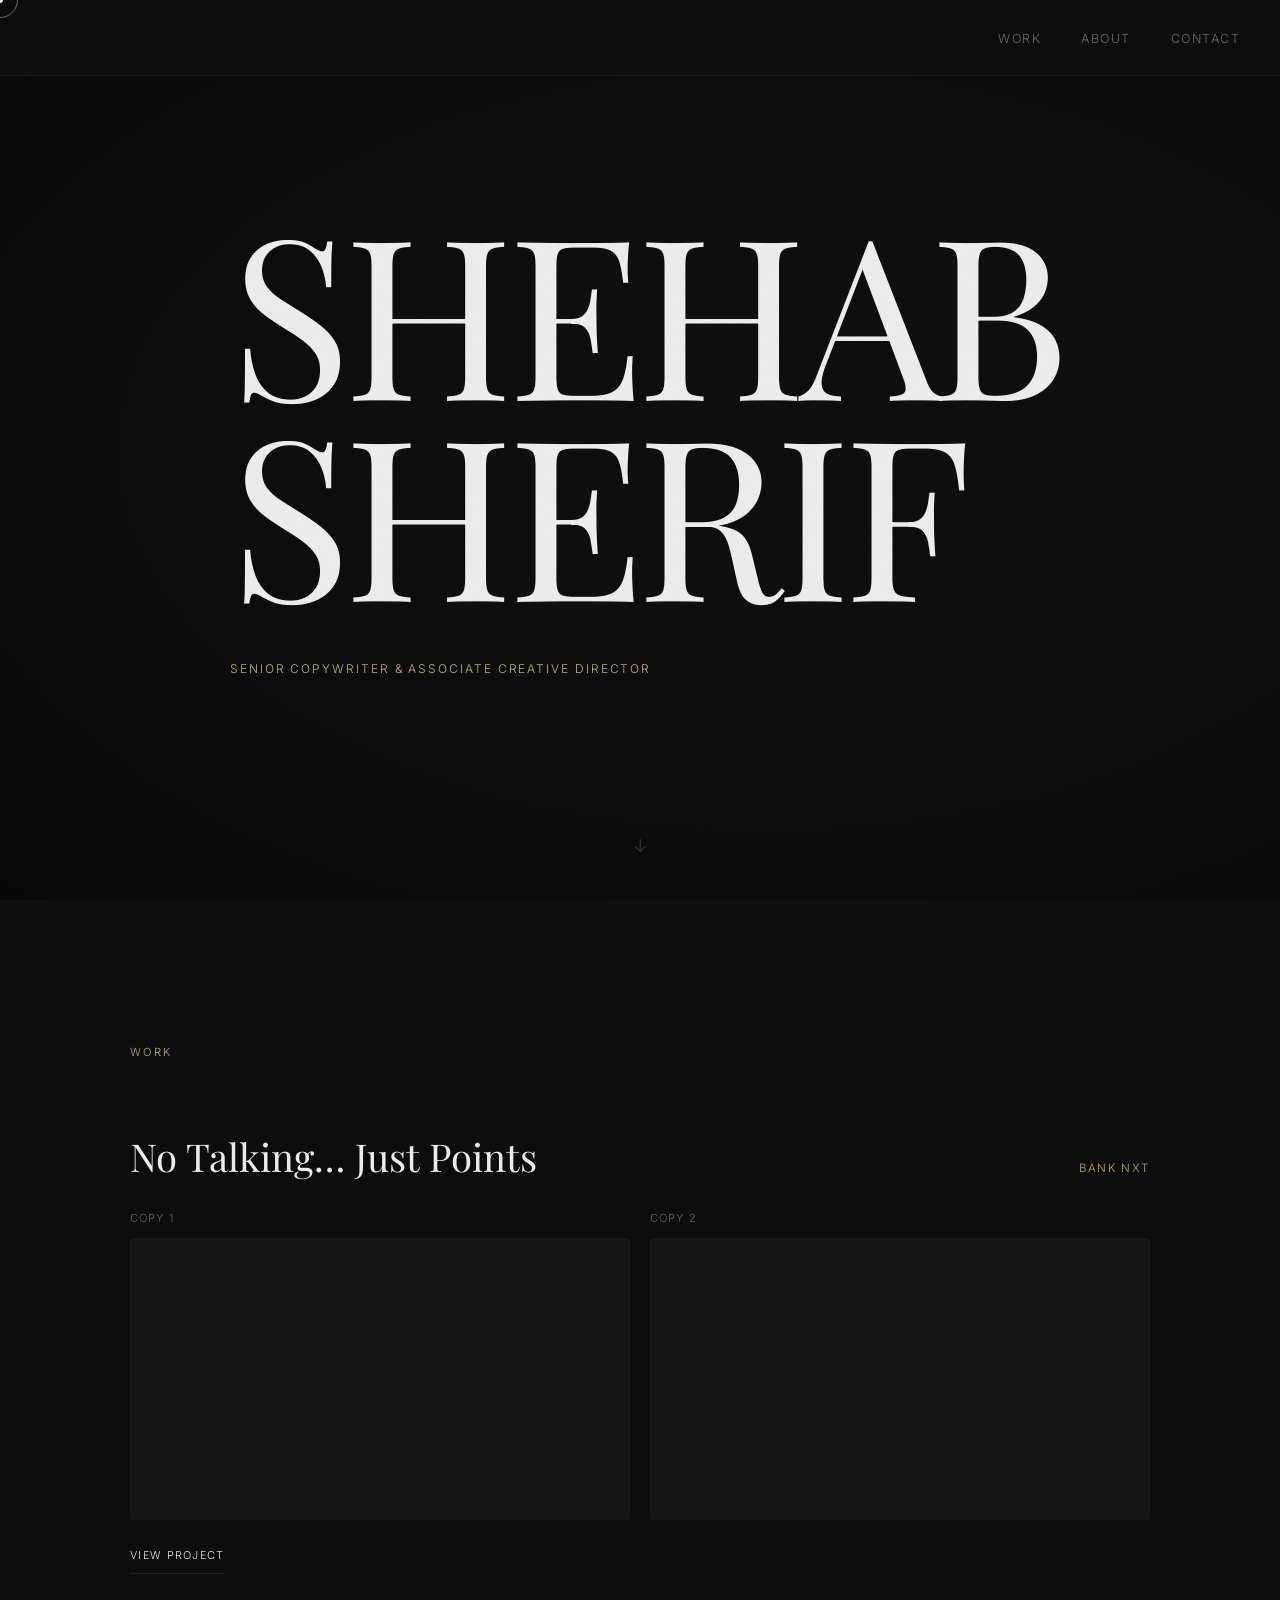
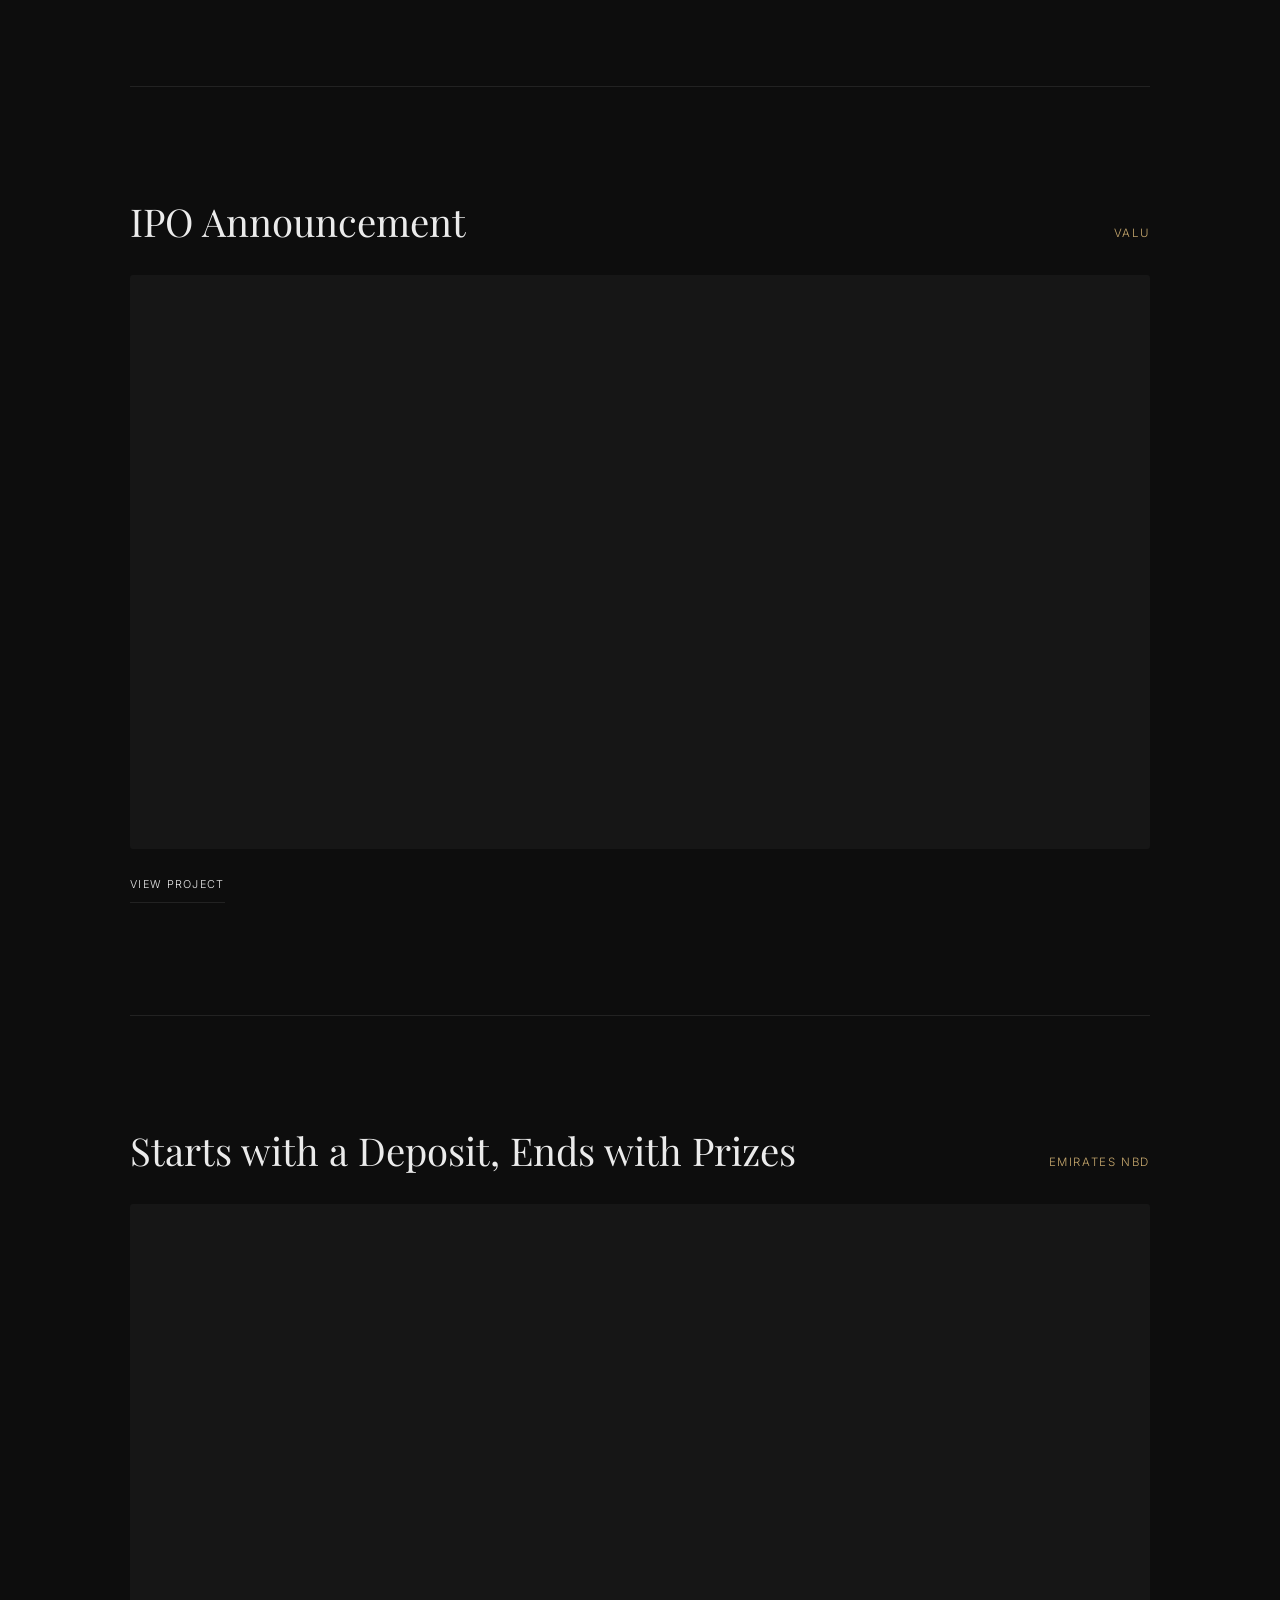
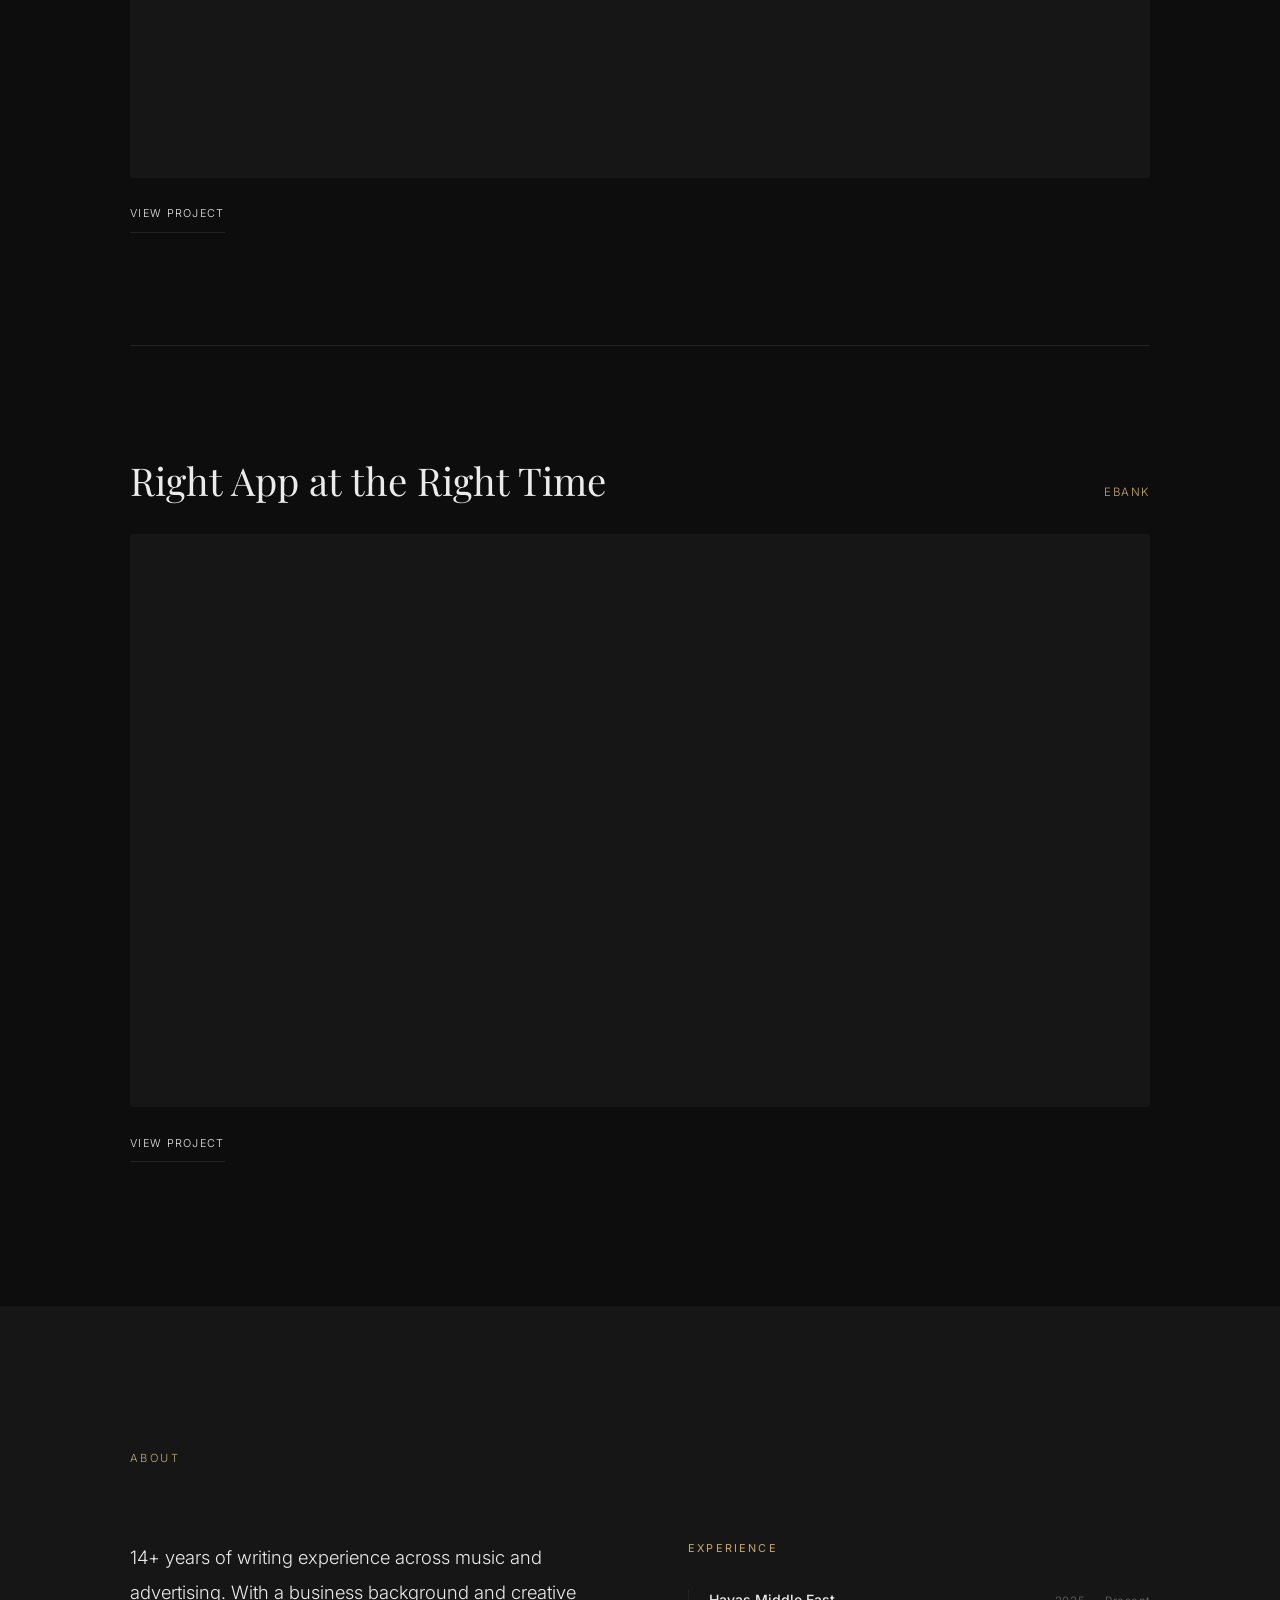
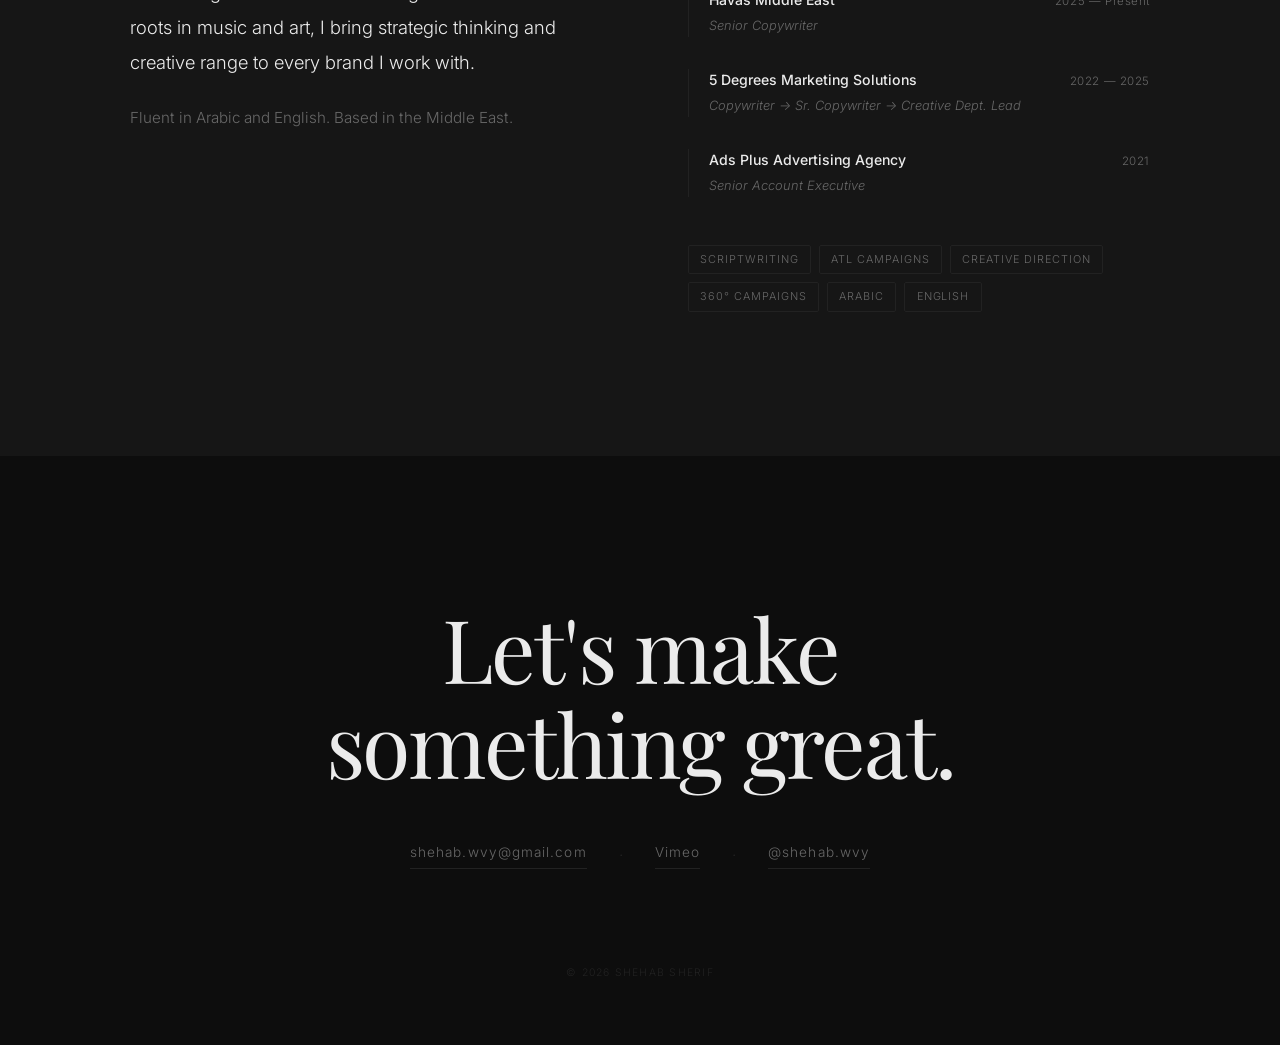
<file: index.html>
<!DOCTYPE html>
<html lang="en">
<head>
    <meta charset="UTF-8">
    <meta name="viewport" content="width=device-width, initial-scale=1.0">
    <title>Shehab Sherif — Senior Copywriter & Associate Creative Director</title>
    <link rel="preconnect" href="https://fonts.googleapis.com">
    <link rel="preconnect" href="https://fonts.gstatic.com" crossorigin>
    <link href="https://fonts.googleapis.com/css2?family=Playfair+Display:ital,wght@0,400;0,600;1,400&family=Inter:wght@300;400;500&display=swap" rel="stylesheet">
    <link rel="stylesheet" href="style.css">
</head>
<body>

    <div id="page-reveal"></div>
    <div class="cursor-dot" id="cursorDot"></div>
    <div class="cursor-ring" id="cursorRing"></div>

    <nav>
        <a href="#" class="nav-logo" id="navLogo">Shehab Sherif</a>
        <ul class="nav-links">
            <li><a href="#work">Work</a></li>
            <li><a href="#about">About</a></li>
            <li><a href="#contact">Contact</a></li>
        </ul>
    </nav>

    <section id="hero">
        <div class="hero-content">
            <h1 class="hero-name">Shehab<br>Sherif</h1>
            <p class="hero-eyebrow">Senior Copywriter &amp; Associate Creative Director</p>
        </div>
        <div class="hero-scroll">↓</div>
    </section>

    <section id="work">
        <div class="container">
            <p class="section-label" data-reveal>Work</p>

            <div class="project" data-reveal>
                <div class="project-header">
                    <h3 class="project-title">No Talking… Just Points</h3>
                    <span class="project-brand">Bank NXT</span>
                </div>
                <div class="video-grid two-col">
                    <div class="video-wrap">
                        <p class="video-label">Copy 1</p>
                        <div class="video-container">
                            <iframe src="https://player.vimeo.com/video/1115816292?title=0&byline=0&portrait=0&color=c8a96e" frameborder="0" allow="autoplay; fullscreen; picture-in-picture" allowfullscreen></iframe>
                            <div class="video-hover-cap"></div>
                        </div>
                    </div>
                    <div class="video-wrap">
                        <p class="video-label">Copy 2</p>
                        <div class="video-container">
                            <iframe src="https://player.vimeo.com/video/1128685904?title=0&byline=0&portrait=0&color=c8a96e" frameborder="0" allow="autoplay; fullscreen; picture-in-picture" allowfullscreen></iframe>
                            <div class="video-hover-cap"></div>
                        </div>
                    </div>
                </div>
                <a class="project-cta" href="bank-nxt.html">View Project</a>
            </div>

            <div class="project" data-reveal>
                <div class="project-header">
                    <h3 class="project-title">IPO Announcement</h3>
                    <span class="project-brand">ValU</span>
                </div>
                <div class="video-container single">
                    <iframe src="https://player.vimeo.com/video/1094352472?title=0&byline=0&portrait=0&color=c8a96e" frameborder="0" allow="autoplay; fullscreen; picture-in-picture" allowfullscreen></iframe>
                    <div class="video-hover-cap"></div>
                </div>
                <a class="project-cta" href="valu.html">View Project</a>
            </div>

            <div class="project" data-reveal>
                <div class="project-header">
                    <h3 class="project-title">Starts with a Deposit, Ends with Prizes</h3>
                    <span class="project-brand">Emirates NBD</span>
                </div>
                <div class="video-container single">
                    <iframe src="https://player.vimeo.com/video/1088911989?title=0&byline=0&portrait=0&color=c8a96e" frameborder="0" allow="autoplay; fullscreen; picture-in-picture" allowfullscreen></iframe>
                    <div class="video-hover-cap"></div>
                </div>
                <a class="project-cta" href="emirates-nbd.html">View Project</a>
            </div>

            <div class="project" data-reveal>
                <div class="project-header">
                    <h3 class="project-title">Right App at the Right Time</h3>
                    <span class="project-brand">EBank</span>
                </div>
                <div class="video-container single">
                    <iframe src="https://player.vimeo.com/video/1030555630?title=0&byline=0&portrait=0&color=c8a96e" frameborder="0" allow="autoplay; fullscreen; picture-in-picture" allowfullscreen></iframe>
                    <div class="video-hover-cap"></div>
                </div>
                <a class="project-cta" href="ebank.html">View Project</a>
            </div>

        </div>
    </section>

    <section id="about">
        <div class="container">
            <p class="section-label" data-reveal>About</p>
            <div class="about-grid">
                <div class="about-bio" data-reveal>
                    <p>14+ years of writing experience across music and advertising. With a business background and creative roots in music and art, I bring strategic thinking and creative range to every brand I work with.</p>
                    <p class="bio-secondary">Fluent in Arabic and English. Based in the Middle East.</p>
                </div>
                <div class="about-experience" data-reveal>
                    <h4 class="exp-heading">Experience</h4>
                    <div class="exp-list">
                        <div class="exp-item">
                            <div class="exp-meta">
                                <span class="exp-company">Havas Middle East</span>
                                <span class="exp-date">2025 — Present</span>
                            </div>
                            <p class="exp-role">Senior Copywriter</p>
                        </div>
                        <div class="exp-item">
                            <div class="exp-meta">
                                <span class="exp-company">5 Degrees Marketing Solutions</span>
                                <span class="exp-date">2022 — 2025</span>
                            </div>
                            <p class="exp-role">Copywriter → Sr. Copywriter → Creative Dept. Lead</p>
                        </div>
                        <div class="exp-item">
                            <div class="exp-meta">
                                <span class="exp-company">Ads Plus Advertising Agency</span>
                                <span class="exp-date">2021</span>
                            </div>
                            <p class="exp-role">Senior Account Executive</p>
                        </div>
                    </div>
                    <div class="about-tags">
                        <span class="tag">Scriptwriting</span>
                        <span class="tag">ATL Campaigns</span>
                        <span class="tag">Creative Direction</span>
                        <span class="tag">360° Campaigns</span>
                        <span class="tag">Arabic</span>
                        <span class="tag">English</span>
                    </div>
                </div>
            </div>
        </div>
    </section>

    <section id="contact">
        <div class="container">
            <h2 class="contact-heading" data-reveal>Let's make<br>something great.</h2>
            <div class="contact-links" data-reveal>
                <a href="mailto:shehab.wvy@gmail.com" class="contact-link">shehab.wvy@gmail.com</a>
                <span class="contact-sep">·</span>
                <a href="https://vimeo.com/shehabsherif" target="_blank" rel="noopener" class="contact-link">Vimeo</a>
                <span class="contact-sep">·</span>
                <a href="https://instagram.com/shehab.wvy" target="_blank" rel="noopener" class="contact-link">@shehab.wvy</a>
            </div>
        </div>
        <p class="footer-copy">© 2026 Shehab Sherif</p>
    </section>

    <script>
        // Page reveal
        window.addEventListener('load', () => {
            setTimeout(() => document.getElementById('page-reveal').classList.add('done'), 100);
        });

        // Nav logo: hidden on hero, visible after
        const navLogo = document.getElementById('navLogo');
        navLogo.classList.add('hidden');
        const heroObserver = new IntersectionObserver(([entry]) => {
            navLogo.classList.toggle('hidden', entry.isIntersecting);
        }, { threshold: 0.1 });
        heroObserver.observe(document.getElementById('hero'));

        // Custom cursor
        const dot  = document.getElementById('cursorDot');
        const ring = document.getElementById('cursorRing');
        let ringX = 0, ringY = 0, dotX = 0, dotY = 0;

        document.addEventListener('mousemove', e => {
            dotX = e.clientX; dotY = e.clientY;
            dot.style.left = dotX + 'px';
            dot.style.top  = dotY + 'px';
        });

        (function animateRing() {
            ringX += (dotX - ringX) * 0.12;
            ringY += (dotY - ringY) * 0.12;
            ring.style.left = ringX + 'px';
            ring.style.top  = ringY + 'px';
            requestAnimationFrame(animateRing);
        })();

        // Expand ring on interactive elements
        document.querySelectorAll('a, button, .project').forEach(el => {
            el.addEventListener('mouseenter', () => ring.classList.add('expanded'));
            el.addEventListener('mouseleave', () => ring.classList.remove('expanded'));
        });

        // Cursor over iframes — overlay captures hover, lets clicks through
        document.querySelectorAll('.video-hover-cap').forEach(cap => {
            cap.addEventListener('mouseenter', () => ring.classList.add('expanded'));
            cap.addEventListener('mouseleave', () => ring.classList.remove('expanded'));
            cap.addEventListener('click', () => {
                cap.style.pointerEvents = 'none';
                setTimeout(() => { cap.style.pointerEvents = ''; }, 3000);
            });
        });

        // Scroll reveal
        const revealObserver = new IntersectionObserver((entries) => {
            entries.forEach(entry => {
                if (entry.isIntersecting) {
                    entry.target.classList.add('is-visible');
                    revealObserver.unobserve(entry.target);
                }
            });
        }, { threshold: 0.12 });

        document.querySelectorAll('[data-reveal]').forEach(el => revealObserver.observe(el));
    </script>

</body>
</html>
</file>
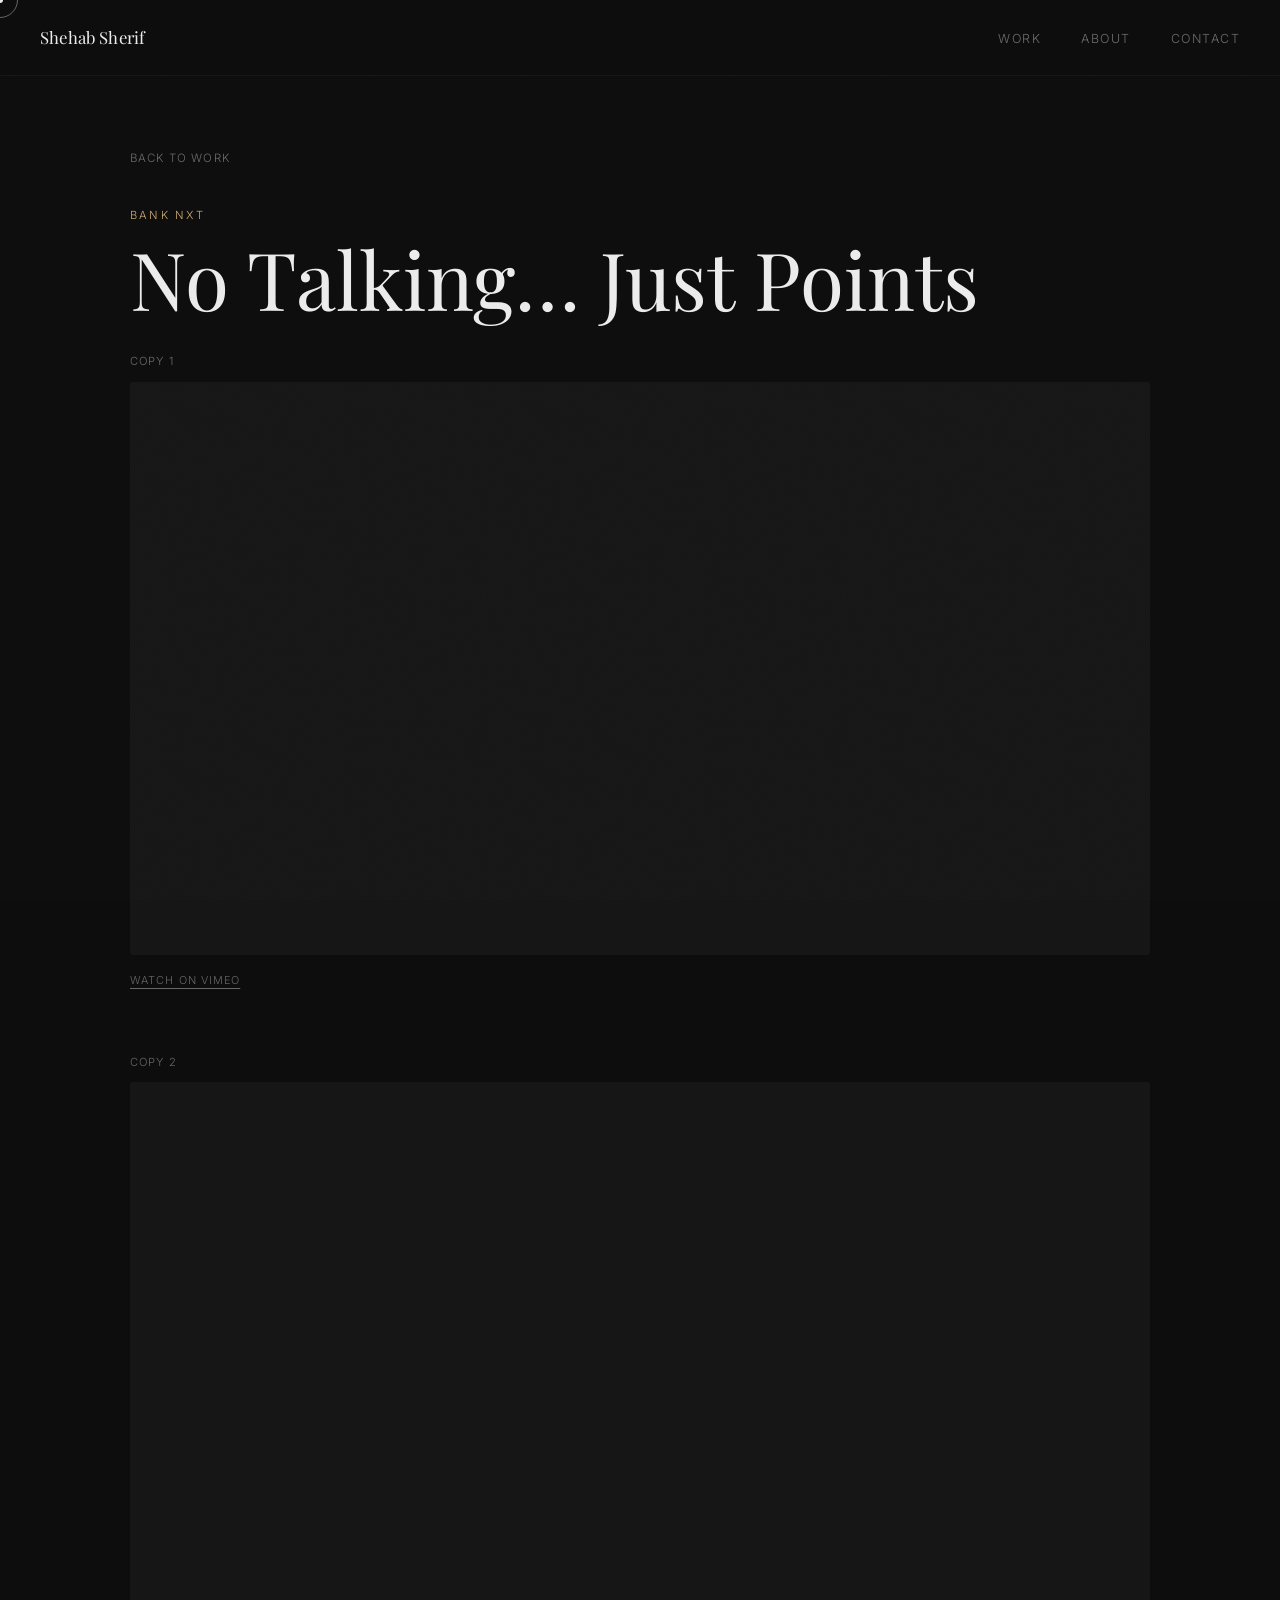
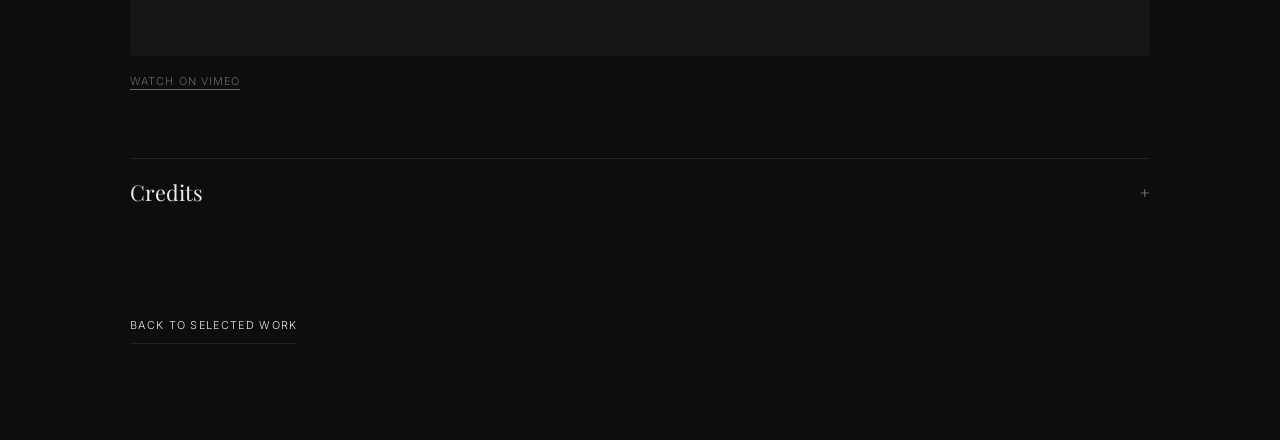
<file: bank-nxt.html>
<!DOCTYPE html>
<html lang="en">
<head>
<meta charset="UTF-8">
<meta name="viewport" content="width=device-width, initial-scale=1.0">
<title>Bank NXT — No Talking… Just Points | Shehab Sherif</title>
<link rel="preconnect" href="https://fonts.googleapis.com">
<link rel="preconnect" href="https://fonts.gstatic.com" crossorigin>
<link href="https://fonts.googleapis.com/css2?family=Playfair+Display:ital,wght@0,400;0,600;1,400&family=Inter:wght@300;400;500&display=swap" rel="stylesheet">
<link rel="stylesheet" href="style.css">
</head>
<body>
<div id="page-reveal"></div><div class="cursor-dot" id="cursorDot"></div><div class="cursor-ring" id="cursorRing"></div>
<nav>
<a href="index.html" class="nav-logo">Shehab Sherif</a>
<ul class="nav-links"><li><a href="index.html#work">Work</a></li><li><a href="index.html#about">About</a></li><li><a href="index.html#contact">Contact</a></li></ul>
</nav>
<main class="project-detail"><div class="container">
<a class="project-back" href="index.html#work">Back to Work</a>
<header class="project-detail-header" data-reveal><p class="project-eyebrow">Bank NXT</p><h1 class="project-detail-title">No Talking… Just Points</h1></header>
<div class="detail-films"><article class="detail-film" data-reveal>
<p class="video-label">Copy 1</p>
<div class="video-container">
<iframe src="https://player.vimeo.com/video/1115816292?title=0&amp;byline=0&amp;portrait=0&amp;color=c8a96e" title="Bank NXT — No Talking… Just Points — Copy 1" loading="lazy" frameborder="0" allow="autoplay; fullscreen; picture-in-picture" allowfullscreen></iframe>
<div class="video-hover-cap"></div>
</div>
<a class="detail-vimeo" href="https://vimeo.com/1115816292" target="_blank" rel="noopener">Watch on Vimeo</a>
</article>
<article class="detail-film" data-reveal>
<p class="video-label">Copy 2</p>
<div class="video-container">
<iframe src="https://player.vimeo.com/video/1128685904?title=0&amp;byline=0&amp;portrait=0&amp;color=c8a96e" title="Bank NXT — No Talking… Just Points — Copy 2" loading="lazy" frameborder="0" allow="autoplay; fullscreen; picture-in-picture" allowfullscreen></iframe>
<div class="video-hover-cap"></div>
</div>
<a class="detail-vimeo" href="https://vimeo.com/1128685904" target="_blank" rel="noopener">Watch on Vimeo</a>
</article></div>
<details class="credits-panel" data-reveal><summary>Credits</summary><dl class="credit-list"><div class="credit"><dt>Director</dt><dd>Shank</dd></div><div class="credit"><dt>DOP</dt><dd>Omar Abo Douma</dd></div><div class="credit"><dt>Art Director</dt><dd>Omar Alaa</dd></div><div class="credit"><dt>Agency</dt><dd>5 Degrees Marketing Solutions</dd></div><div class="credit"><dt>Managing Director</dt><dd>Mohamed El-Hazek</dd></div><div class="credit"><dt>The Cook</dt><dd>Ahmed El-Hazek</dd></div><div class="credit"><dt>CEO</dt><dd>Mohamed Helal</dd></div><div class="credit"><dt>Head of Creative Department</dt><dd>Biso Zain</dd></div><div class="credit"><dt>Senior Copywriter</dt><dd>Shehab Sherif · Ahmed Sabra · Ziad El-Rawy</dd></div><div class="credit"><dt>Junior Copywriter</dt><dd>Ahmed Sakr</dd></div><div class="credit"><dt>Account Manager</dt><dd>Farah Ammar · Sameh El-Welily</dd></div><div class="credit"><dt>Senior Account Executive</dt><dd>Mai Magdy</dd></div><div class="credit"><dt>Design Director</dt><dd>Belal Abbas</dd></div><div class="credit"><dt>Art Director</dt><dd>Ahmed Emad</dd></div><div class="credit"><dt>Senior Graphic Designer</dt><dd>Mary Adel</dd></div><div class="credit"><dt>Senior Finalizer</dt><dd>Tamer El-Gallad</dd></div><div class="credit"><dt>Senior Storyboard Artist</dt><dd>Khaled Abdelzaher</dd></div><div class="credit"><dt>Animation Director</dt><dd>Ahmed Abdullah</dd></div><div class="credit"><dt>Animation Team</dt><dd>Nawal Kamal &amp; Ahmed Ashraf</dd></div><div class="credit"><dt>Agency Producer</dt><dd>Bassem Belal</dd></div><div class="credit"><dt>Production House</dt><dd>Key Films</dd></div><div class="credit"><dt>Photographer</dt><dd>Sherif Mokhtar</dd></div><div class="credit"><dt>Executive Producer</dt><dd>Aysha Abdelrahman</dd></div><div class="credit"><dt>Key Films GM</dt><dd>Mohamed Essam</dd></div><div class="credit"><dt>Stylist</dt><dd>Abier Ansyra · Aysha abo</dd></div><div class="credit"><dt>Producer</dt><dd>Rania Mekkie</dd></div><div class="credit"><dt>Head of Production</dt><dd>Waled Abd Elsalam</dd></div><div class="credit"><dt>Assistant Director</dt><dd>Saif al gabri</dd></div><div class="credit"><dt>2nd AD</dt><dd>nadien el sayed</dd></div><div class="credit"><dt>Line Producer</dt><dd>Hbabi Nabil</dd></div><div class="credit"><dt>Post Producer</dt><dd>Mohamed Tharwat</dd></div><div class="credit"><dt>Assistant Producer</dt><dd>Zeinah Youniss</dd></div><div class="credit"><dt>Social Media</dt><dd>Remon Salama</dd></div><div class="credit"><dt>Gaffer</dt><dd>ahmed desha</dd></div><div class="credit"><dt>Prop Master</dt><dd>tema</dd></div><div class="credit"><dt>Sound Engineer</dt><dd>Bassem</dd></div><div class="credit"><dt>Panther</dt><dd>totti</dd></div><div class="credit"><dt>Cast</dt><dd>Omar Seven</dd></div><div class="credit"><dt>Clack</dt><dd>abdelsalam</dd></div><div class="credit"><dt>BTS</dt><dd>Seifi</dd></div><div class="credit"><dt>Editor</dt><dd>Ahmed assem</dd></div><div class="credit"><dt>BigBang Studios GM</dt><dd>Essam salama</dd></div><div class="credit"><dt>Technical Director</dt><dd>mahmoud elsaadany</dd></div><div class="credit"><dt>Head of Post Production</dt><dd>Yasmin hisham</dd></div><div class="credit"><dt>Post Producer</dt><dd>Safeya elbannan</dd></div><div class="credit"><dt>AC Editor</dt><dd>Mohamed Salem</dd></div><div class="credit"><dt>Editing Team</dt><dd>Mahmoud adel · Ahmed reda · Jana youssef · Youssef nasser</dd></div><div class="credit"><dt>Grading</dt><dd>Gendy</dd></div><div class="credit"><dt>Music</dt><dd>Amr Khaled</dd></div><div class="credit"><dt>Sound Design &amp; Mix</dt><dd>Fady Garas</dd></div><div class="credit"><dt>Additional Sound Editing</dt><dd>Mostafa Malek</dd></div><div class="credit"><dt>Post Producer</dt><dd>Yasser Bendary</dd></div></dl></details>
<div class="project-detail-footer"><a class="project-cta" href="index.html#work">Back to Selected Work</a></div>
</div></main>
<script>
window.addEventListener('load', () => setTimeout(() => document.getElementById('page-reveal').classList.add('done'), 100));
const dot = document.getElementById('cursorDot'), ring = document.getElementById('cursorRing');
let ringX=0, ringY=0, dotX=0, dotY=0;
document.addEventListener('mousemove', e => { dotX=e.clientX; dotY=e.clientY; dot.style.left=dotX+'px'; dot.style.top=dotY+'px'; });
(function animateRing(){ ringX+=(dotX-ringX)*0.12; ringY+=(dotY-ringY)*0.12; ring.style.left=ringX+'px'; ring.style.top=ringY+'px'; requestAnimationFrame(animateRing); })();
document.querySelectorAll('a,button').forEach(el=>{el.addEventListener('mouseenter',()=>ring.classList.add('expanded'));el.addEventListener('mouseleave',()=>ring.classList.remove('expanded'));});
document.querySelectorAll('.video-hover-cap').forEach(cap=>{cap.addEventListener('mouseenter',()=>ring.classList.add('expanded'));cap.addEventListener('mouseleave',()=>ring.classList.remove('expanded'));cap.addEventListener('click',()=>{cap.style.pointerEvents='none';setTimeout(()=>cap.style.pointerEvents='',3000);});});
const revealObserver=new IntersectionObserver(entries=>entries.forEach(entry=>{if(entry.isIntersecting){entry.target.classList.add('is-visible');revealObserver.unobserve(entry.target);}}),{threshold:0.12});
document.querySelectorAll('[data-reveal]').forEach(el=>revealObserver.observe(el));
</script>
</body></html>
</file>
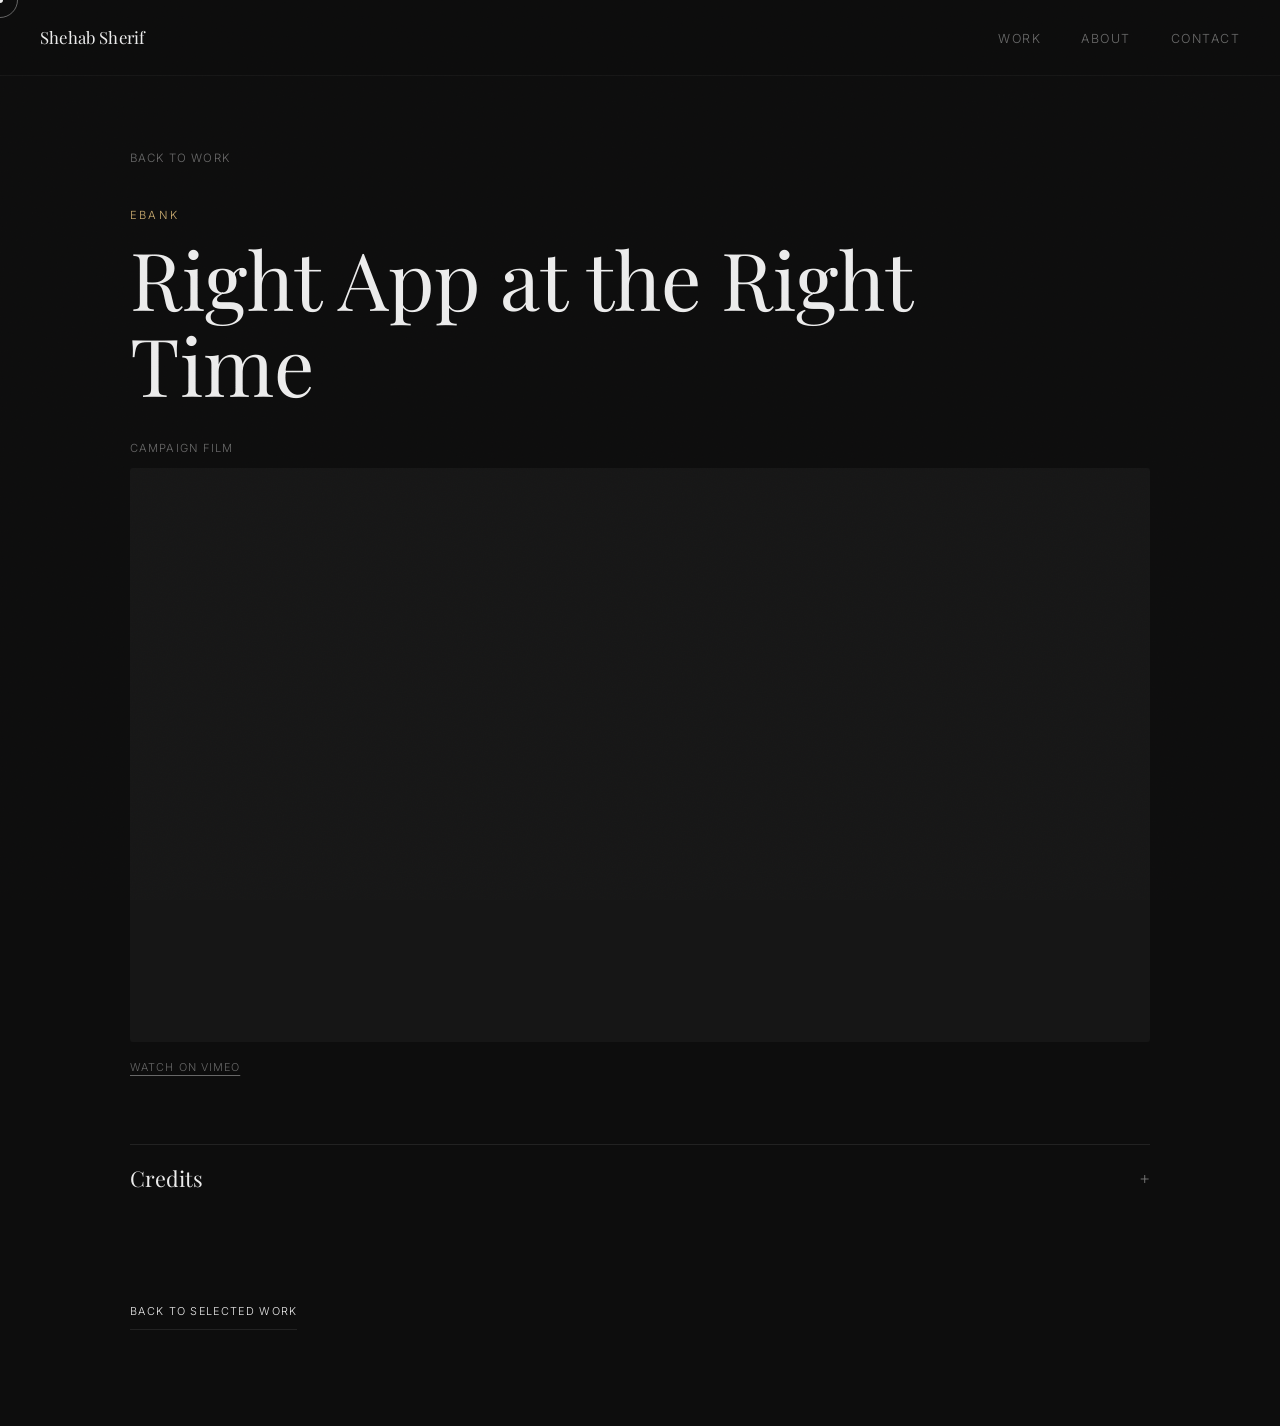
<file: ebank.html>
<!DOCTYPE html>
<html lang="en">
<head>
<meta charset="UTF-8">
<meta name="viewport" content="width=device-width, initial-scale=1.0">
<title>EBank — Right App at the Right Time | Shehab Sherif</title>
<link rel="preconnect" href="https://fonts.googleapis.com">
<link rel="preconnect" href="https://fonts.gstatic.com" crossorigin>
<link href="https://fonts.googleapis.com/css2?family=Playfair+Display:ital,wght@0,400;0,600;1,400&family=Inter:wght@300;400;500&display=swap" rel="stylesheet">
<link rel="stylesheet" href="style.css">
</head>
<body>
<div id="page-reveal"></div><div class="cursor-dot" id="cursorDot"></div><div class="cursor-ring" id="cursorRing"></div>
<nav>
<a href="index.html" class="nav-logo">Shehab Sherif</a>
<ul class="nav-links"><li><a href="index.html#work">Work</a></li><li><a href="index.html#about">About</a></li><li><a href="index.html#contact">Contact</a></li></ul>
</nav>
<main class="project-detail"><div class="container">
<a class="project-back" href="index.html#work">Back to Work</a>
<header class="project-detail-header" data-reveal><p class="project-eyebrow">EBank</p><h1 class="project-detail-title">Right App at the Right Time</h1></header>
<div class="detail-films"><article class="detail-film" data-reveal>
<p class="video-label">Campaign film</p>
<div class="video-container">
<iframe src="https://player.vimeo.com/video/1030555630?title=0&amp;byline=0&amp;portrait=0&amp;color=c8a96e" title="EBank — Right App at the Right Time — Campaign film" loading="lazy" frameborder="0" allow="autoplay; fullscreen; picture-in-picture" allowfullscreen></iframe>
<div class="video-hover-cap"></div>
</div>
<a class="detail-vimeo" href="https://vimeo.com/1030555630" target="_blank" rel="noopener">Watch on Vimeo</a>
</article></div>
<details class="credits-panel" data-reveal><summary>Credits</summary><dl class="credit-list"><div class="credit"><dt>Agency</dt><dd>5 Degrees Marketing Solutions</dd></div><div class="credit"><dt>Directed By</dt><dd>Omar Boraay</dd></div><div class="credit"><dt>Managing Director</dt><dd>Mohamed El Hazek</dd></div><div class="credit"><dt>Creative Director</dt><dd>Biso Zain Al Abden</dd></div><div class="credit"><dt>Senior Copywriter</dt><dd>Shehab Sherif</dd></div><div class="credit"><dt>Copywriters</dt><dd>Menna Ayman · Eslam Tarek</dd></div><div class="credit"><dt>Business Development Manager</dt><dd>Dana Atef</dd></div><div class="credit"><dt>Storyboard</dt><dd>Khaled Abdelzaher · Maya Nader Sweedan</dd></div><div class="credit"><dt>Account Manager</dt><dd>Donia Magdy</dd></div><div class="credit"><dt>Account Executive</dt><dd>Motasem Khaled Yasser</dd></div><div class="credit"><dt>Design Director</dt><dd>Bilal Abbas</dd></div><div class="credit"><dt>Art Director</dt><dd>Reem Rizk</dd></div><div class="credit"><dt>Senior Graphic Designers</dt><dd>Omar Tarek · Omar El-lethy</dd></div><div class="credit"><dt>Finalizer</dt><dd>Tamer Abbas</dd></div><div class="credit"><dt>Animation Director</dt><dd>Ahmed Abdulla Mohamed</dd></div><div class="credit"><dt>Animators</dt><dd>Ahmed Ashraf · Samar Yosry</dd></div><div class="credit"><dt>DOP</dt><dd>Fady Hesham</dd></div><div class="credit"><dt>Art Director</dt><dd>Ayman Elhamy</dd></div><div class="credit"><dt>Stylist</dt><dd>Farah El Sayed</dd></div><div class="credit"><dt>Assistant Director</dt><dd>Saif El Gabry</dd></div><div class="credit"><dt>2nd Assistant Director</dt><dd>Nadine El Said</dd></div><div class="credit"><dt>Casting</dt><dd>Omar Seven (Target)</dd></div><div class="credit"><dt>Production House</dt><dd>Kino Films</dd></div><div class="credit"><dt>Executive Producers</dt><dd>Amira Sherif &amp; Abd El Wadoud Karim</dd></div><div class="credit"><dt>Head of Production</dt><dd>Mohamed Sabry Abaza</dd></div><div class="credit"><dt>Line Producers</dt><dd>Logyna Habeeb</dd></div><div class="credit"><dt>Production Manager</dt><dd>Mohamed Hassan</dd></div><div class="credit"><dt>Assistant Producer</dt><dd>Mahmoud Khawaga</dd></div><div class="credit"><dt>Post Production</dt><dd>VIVID Studios</dd></div><div class="credit"><dt>Post Producer</dt><dd>Mosab Santos</dd></div><div class="credit"><dt>Editor</dt><dd>Hussien Mokhtar</dd></div><div class="credit"><dt>VFX</dt><dd>Nutshell Studio · Hisham El-Mohamdy · Islam Abdelminiem · Anas Osama</dd></div><div class="credit"><dt>Color Grading</dt><dd>Ahmed El Gendy</dd></div><div class="credit"><dt>Sound</dt><dd>The Garage Sound Studios · Hatem Saad</dd></div><div class="credit"><dt>VO</dt><dd>Amr Rabee</dd></div><div class="credit"><dt>Photography</dt><dd>Omar Ehab</dd></div><div class="credit"><dt>BTS</dt><dd>Qotb</dd></div></dl></details>
<div class="project-detail-footer"><a class="project-cta" href="index.html#work">Back to Selected Work</a></div>
</div></main>
<script>
window.addEventListener('load', () => setTimeout(() => document.getElementById('page-reveal').classList.add('done'), 100));
const dot = document.getElementById('cursorDot'), ring = document.getElementById('cursorRing');
let ringX=0, ringY=0, dotX=0, dotY=0;
document.addEventListener('mousemove', e => { dotX=e.clientX; dotY=e.clientY; dot.style.left=dotX+'px'; dot.style.top=dotY+'px'; });
(function animateRing(){ ringX+=(dotX-ringX)*0.12; ringY+=(dotY-ringY)*0.12; ring.style.left=ringX+'px'; ring.style.top=ringY+'px'; requestAnimationFrame(animateRing); })();
document.querySelectorAll('a,button').forEach(el=>{el.addEventListener('mouseenter',()=>ring.classList.add('expanded'));el.addEventListener('mouseleave',()=>ring.classList.remove('expanded'));});
document.querySelectorAll('.video-hover-cap').forEach(cap=>{cap.addEventListener('mouseenter',()=>ring.classList.add('expanded'));cap.addEventListener('mouseleave',()=>ring.classList.remove('expanded'));cap.addEventListener('click',()=>{cap.style.pointerEvents='none';setTimeout(()=>cap.style.pointerEvents='',3000);});});
const revealObserver=new IntersectionObserver(entries=>entries.forEach(entry=>{if(entry.isIntersecting){entry.target.classList.add('is-visible');revealObserver.unobserve(entry.target);}}),{threshold:0.12});
document.querySelectorAll('[data-reveal]').forEach(el=>revealObserver.observe(el));
</script>
</body></html>
</file>
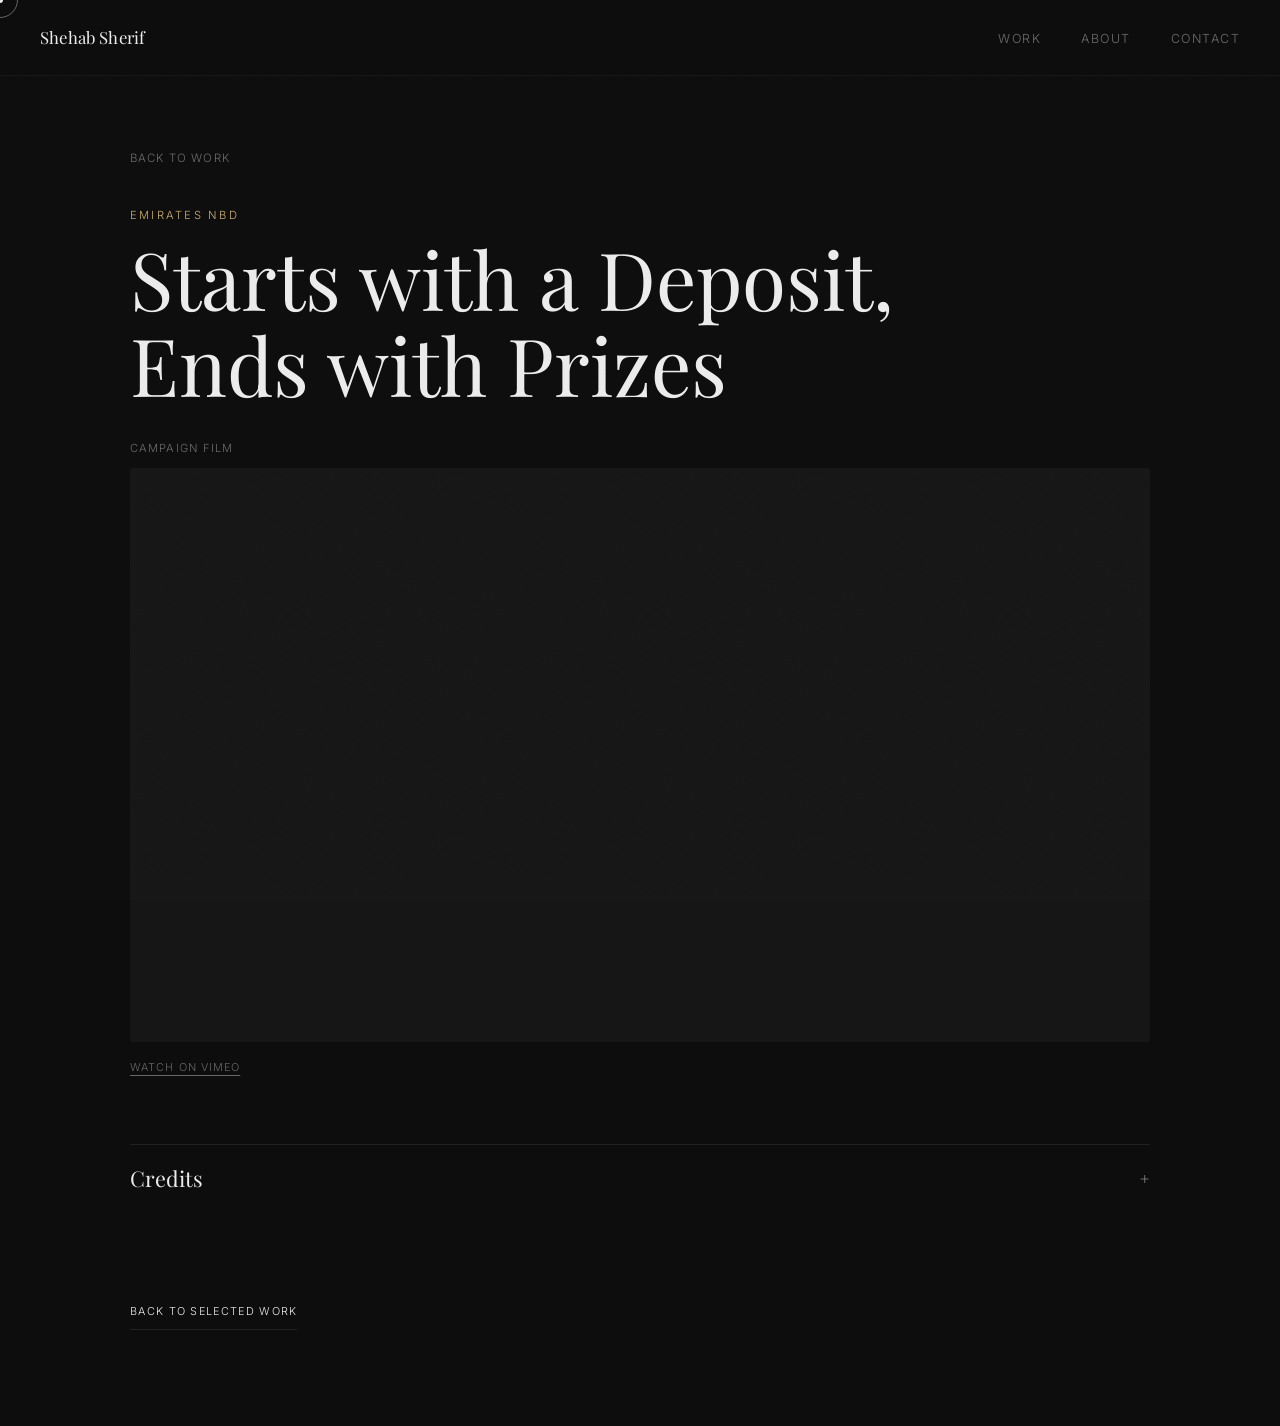
<file: emirates-nbd.html>
<!DOCTYPE html>
<html lang="en">
<head>
<meta charset="UTF-8">
<meta name="viewport" content="width=device-width, initial-scale=1.0">
<title>Emirates NBD — Starts with a Deposit, Ends with Prizes | Shehab Sherif</title>
<link rel="preconnect" href="https://fonts.googleapis.com">
<link rel="preconnect" href="https://fonts.gstatic.com" crossorigin>
<link href="https://fonts.googleapis.com/css2?family=Playfair+Display:ital,wght@0,400;0,600;1,400&family=Inter:wght@300;400;500&display=swap" rel="stylesheet">
<link rel="stylesheet" href="style.css">
</head>
<body>
<div id="page-reveal"></div><div class="cursor-dot" id="cursorDot"></div><div class="cursor-ring" id="cursorRing"></div>
<nav>
<a href="index.html" class="nav-logo">Shehab Sherif</a>
<ul class="nav-links"><li><a href="index.html#work">Work</a></li><li><a href="index.html#about">About</a></li><li><a href="index.html#contact">Contact</a></li></ul>
</nav>
<main class="project-detail"><div class="container">
<a class="project-back" href="index.html#work">Back to Work</a>
<header class="project-detail-header" data-reveal><p class="project-eyebrow">Emirates NBD</p><h1 class="project-detail-title">Starts with a Deposit, Ends with Prizes</h1></header>
<div class="detail-films"><article class="detail-film" data-reveal>
<p class="video-label">Campaign film</p>
<div class="video-container">
<iframe src="https://player.vimeo.com/video/1088911989?title=0&amp;byline=0&amp;portrait=0&amp;color=c8a96e" title="Emirates NBD — Starts with a Deposit, Ends with Prizes — Campaign film" loading="lazy" frameborder="0" allow="autoplay; fullscreen; picture-in-picture" allowfullscreen></iframe>
<div class="video-hover-cap"></div>
</div>
<a class="detail-vimeo" href="https://vimeo.com/1088911989" target="_blank" rel="noopener">Watch on Vimeo</a>
</article></div>
<details class="credits-panel" data-reveal><summary>Credits</summary><dl class="credit-list"><div class="credit"><dt>Agency</dt><dd>5 Degrees Marketing Solutions</dd></div><div class="credit"><dt>Directed By</dt><dd>Sherif Mounir</dd></div><div class="credit"><dt>Managing Director</dt><dd>Mohamed El Hazek</dd></div><div class="credit"><dt>Creative Director</dt><dd>Biso Zain Al Abden</dd></div><div class="credit"><dt>Senior Copywriter</dt><dd>Shehab Sherif · Ahmed Sabra</dd></div><div class="credit"><dt>Copywriter</dt><dd>Yousef Sayed</dd></div><div class="credit"><dt>Business Development Manager</dt><dd>Dana Atef</dd></div><div class="credit"><dt>Storyboard</dt><dd>Khaled Abdelzaher · Maya Nader Sweedan</dd></div><div class="credit"><dt>Account Manager</dt><dd>Diaa El Ersh · Yara Sweedan</dd></div><div class="credit"><dt>Account Executive</dt><dd>Mohamed Awny · Omar Alaa</dd></div><div class="credit"><dt>Art Team</dt><dd>Bilal Abbas · Reem Rizk · Omar Tarek</dd></div><div class="credit"><dt>Animators</dt><dd>Ahmed Abdullah · Ahmed Ashraf · Nawal Kamal</dd></div><div class="credit"><dt>Executive Producers</dt><dd>Omar Hamdy · Mahmoud Mostafa Derbala</dd></div><div class="credit"><dt>Producer</dt><dd>Kareem Agwa</dd></div><div class="credit"><dt>Assistant Producers</dt><dd>Mazen Marwan · Amin Mourad · Omar Walid</dd></div><div class="credit"><dt>Head Of Production</dt><dd>Waleed Abdelsalam</dd></div><div class="credit"><dt>Production Manager</dt><dd>Mahmoud Raafat</dd></div><div class="credit"><dt>Production Team</dt><dd>Amr Essam · Hassan El Non · Ahmed Mostafa · Mostafa Hosney · Mostafa Yehia · Abdo Tarek · Mahmoud El Deeb · Momen Mohamed · Mourad</dd></div><div class="credit"><dt>Post Producer</dt><dd>Nesrine Talaat</dd></div><div class="credit"><dt>DOP</dt><dd>Mohamed Hamzon</dd></div><div class="credit"><dt>Focus Puller</dt><dd>Galila Shoaib · Abdullah Atef</dd></div><div class="credit"><dt>Gaffer</dt><dd>My Gaffer · Ali Selim</dd></div><div class="credit"><dt>Grip</dt><dd>Younis</dd></div><div class="credit"><dt>Production Designer</dt><dd>Amr Saleh</dd></div><div class="credit"><dt>Art Direction Team</dt><dd>Ganna Mohamed · Ahmed Zahran</dd></div><div class="credit"><dt>1st AD</dt><dd>Ahmed Hosny</dd></div><div class="credit"><dt>2nd AD</dt><dd>Rana Azzam</dd></div><div class="credit"><dt>3rd AD</dt><dd>Tony Guirguis</dd></div><div class="credit"><dt>Stylist</dt><dd>Nashwa Maatouk</dd></div><div class="credit"><dt>Casting Agency</dt><dd>Keeva Casting Agency</dd></div><div class="credit"><dt>Sound</dt><dd>Ramy Othman</dd></div><div class="credit"><dt>Video Assist</dt><dd>Ahmed Nasar · Flex</dd></div><div class="credit"><dt>Edit</dt><dd>Amr Rabee · The Barber Shop</dd></div><div class="credit"><dt>Post Producer</dt><dd>Osama Bendary</dd></div><div class="credit"><dt>Grading</dt><dd>Ahmed El Gendy</dd></div><div class="credit"><dt>VFX</dt><dd>Gemini studio · Mohamed Elkady · Ahmed El Habashi</dd></div><div class="credit"><dt>VFX Production Manager</dt><dd>Ahmed Naeem</dd></div><div class="credit"><dt>Executive Producer</dt><dd>David Youssef Harmina</dd></div><div class="credit"><dt>Head of Production</dt><dd>Omar Anta</dd></div><div class="credit"><dt>Voice Over</dt><dd>George Azmy · Thegarage Soundstudios · Hosny Ali</dd></div><div class="credit"><dt>Sound Design / Mix</dt><dd>Hatem Saad</dd></div><div class="credit"><dt>Shooting Board</dt><dd>Ahmad Yousry</dd></div></dl></details>
<div class="project-detail-footer"><a class="project-cta" href="index.html#work">Back to Selected Work</a></div>
</div></main>
<script>
window.addEventListener('load', () => setTimeout(() => document.getElementById('page-reveal').classList.add('done'), 100));
const dot = document.getElementById('cursorDot'), ring = document.getElementById('cursorRing');
let ringX=0, ringY=0, dotX=0, dotY=0;
document.addEventListener('mousemove', e => { dotX=e.clientX; dotY=e.clientY; dot.style.left=dotX+'px'; dot.style.top=dotY+'px'; });
(function animateRing(){ ringX+=(dotX-ringX)*0.12; ringY+=(dotY-ringY)*0.12; ring.style.left=ringX+'px'; ring.style.top=ringY+'px'; requestAnimationFrame(animateRing); })();
document.querySelectorAll('a,button').forEach(el=>{el.addEventListener('mouseenter',()=>ring.classList.add('expanded'));el.addEventListener('mouseleave',()=>ring.classList.remove('expanded'));});
document.querySelectorAll('.video-hover-cap').forEach(cap=>{cap.addEventListener('mouseenter',()=>ring.classList.add('expanded'));cap.addEventListener('mouseleave',()=>ring.classList.remove('expanded'));cap.addEventListener('click',()=>{cap.style.pointerEvents='none';setTimeout(()=>cap.style.pointerEvents='',3000);});});
const revealObserver=new IntersectionObserver(entries=>entries.forEach(entry=>{if(entry.isIntersecting){entry.target.classList.add('is-visible');revealObserver.unobserve(entry.target);}}),{threshold:0.12});
document.querySelectorAll('[data-reveal]').forEach(el=>revealObserver.observe(el));
</script>
</body></html>
</file>
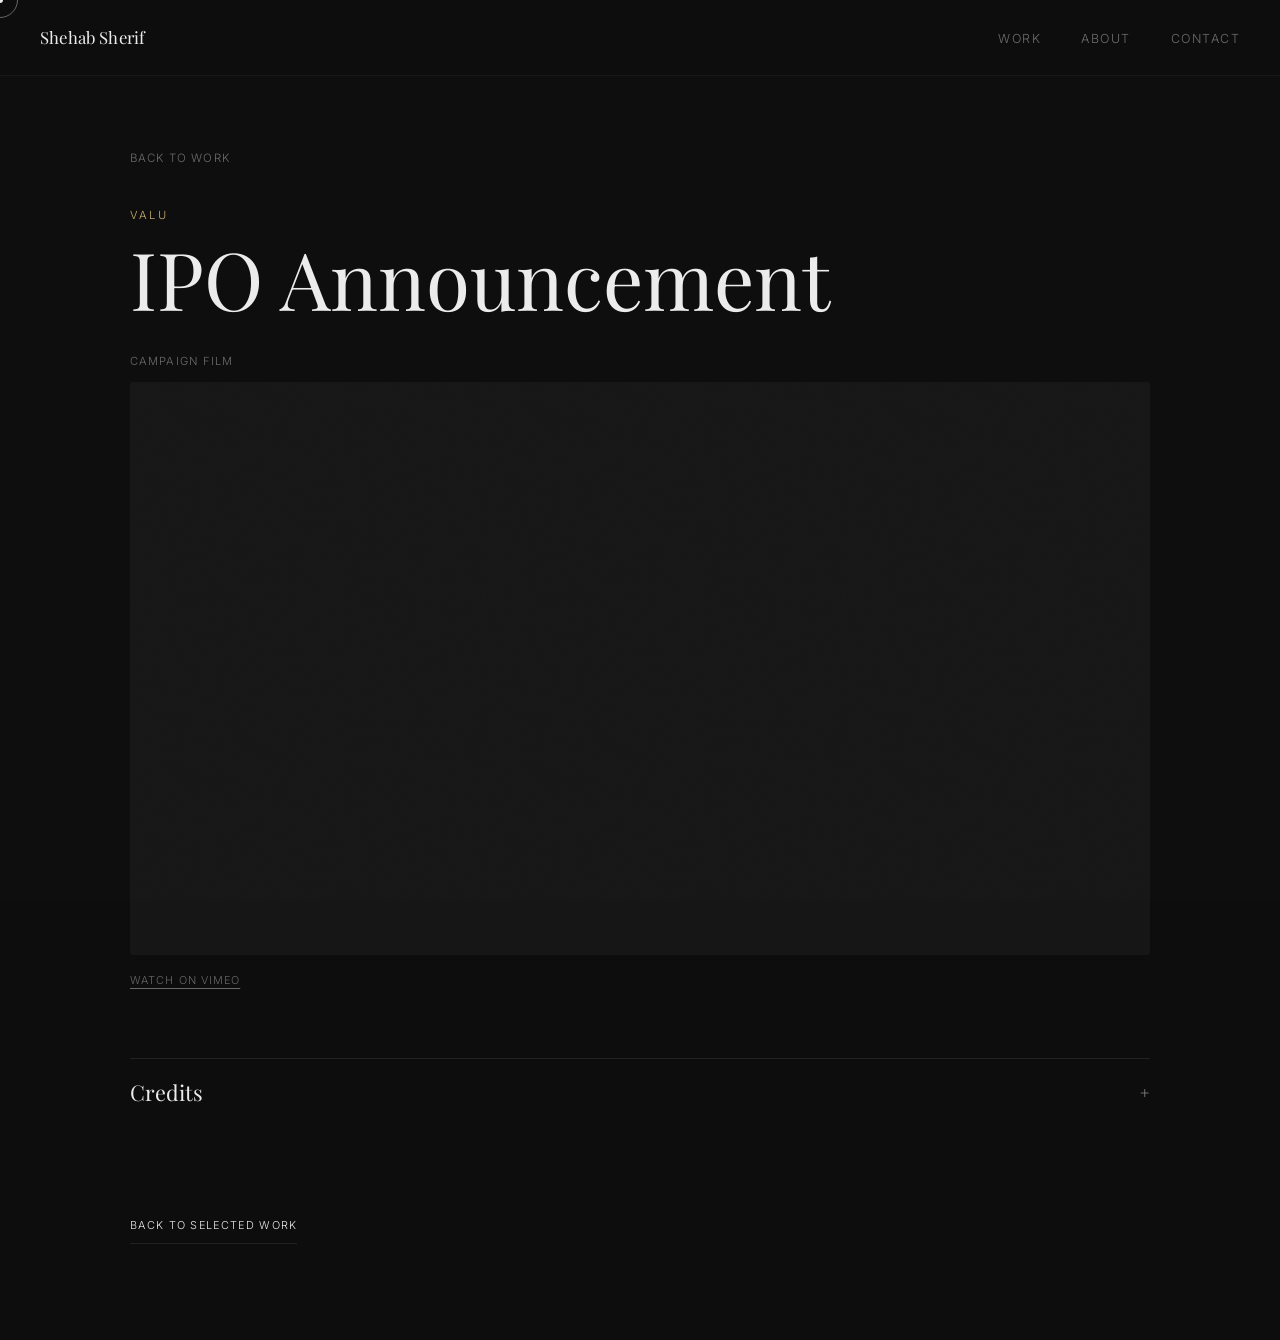
<file: valu.html>
<!DOCTYPE html>
<html lang="en">
<head>
<meta charset="UTF-8">
<meta name="viewport" content="width=device-width, initial-scale=1.0">
<title>ValU — IPO Announcement | Shehab Sherif</title>
<link rel="preconnect" href="https://fonts.googleapis.com">
<link rel="preconnect" href="https://fonts.gstatic.com" crossorigin>
<link href="https://fonts.googleapis.com/css2?family=Playfair+Display:ital,wght@0,400;0,600;1,400&family=Inter:wght@300;400;500&display=swap" rel="stylesheet">
<link rel="stylesheet" href="style.css">
</head>
<body>
<div id="page-reveal"></div><div class="cursor-dot" id="cursorDot"></div><div class="cursor-ring" id="cursorRing"></div>
<nav>
<a href="index.html" class="nav-logo">Shehab Sherif</a>
<ul class="nav-links"><li><a href="index.html#work">Work</a></li><li><a href="index.html#about">About</a></li><li><a href="index.html#contact">Contact</a></li></ul>
</nav>
<main class="project-detail"><div class="container">
<a class="project-back" href="index.html#work">Back to Work</a>
<header class="project-detail-header" data-reveal><p class="project-eyebrow">ValU</p><h1 class="project-detail-title">IPO Announcement</h1></header>
<div class="detail-films"><article class="detail-film" data-reveal>
<p class="video-label">Campaign film</p>
<div class="video-container">
<iframe src="https://player.vimeo.com/video/1094352472?title=0&amp;byline=0&amp;portrait=0&amp;color=c8a96e" title="ValU — IPO Announcement — Campaign film" loading="lazy" frameborder="0" allow="autoplay; fullscreen; picture-in-picture" allowfullscreen></iframe>
<div class="video-hover-cap"></div>
</div>
<a class="detail-vimeo" href="https://vimeo.com/1094352472" target="_blank" rel="noopener">Watch on Vimeo</a>
</article></div>
<details class="credits-panel" data-reveal><summary>Credits</summary><dl class="credit-list"><div class="credit"><dt>Director</dt><dd>Runa Alarian</dd></div><div class="credit"><dt>DOP</dt><dd>Mohamed Thabet</dd></div><div class="credit"><dt>First AD</dt><dd>Shady Salah</dd></div><div class="credit"><dt>Agency</dt><dd>5 Degrees Marketing Solutions</dd></div><div class="credit"><dt>Managing Director</dt><dd>Mohamed El-Hazek</dd></div><div class="credit"><dt>The Cook</dt><dd>Ahmed El-Hazek</dd></div><div class="credit"><dt>Creative Director</dt><dd>Biso Zain</dd></div><div class="credit"><dt>Senior Copywriter / Songwriter</dt><dd>Shehab Sherif</dd></div><div class="credit"><dt>Junior Copywriter</dt><dd>Ahmed Sakr · Youssef Sayed</dd></div><div class="credit"><dt>Account Manager</dt><dd>Farah Ammar</dd></div><div class="credit"><dt>Junior Account Executive</dt><dd>Ahmed Habeeb</dd></div><div class="credit"><dt>Storyboard Artist</dt><dd>Khaled Abdelzaher</dd></div><div class="credit"><dt>Animation Director</dt><dd>Ahmed Abdullah</dd></div><div class="credit"><dt>Animation Team</dt><dd>Nawal Kamal &amp; Ahmed Ashraf</dd></div><div class="credit"><dt>Art Directors</dt><dd>Ahmed Emad &amp; Omar Tarek</dd></div><div class="credit"><dt>Photography</dt><dd>Mohamed Medhat</dd></div><div class="credit"><dt>Finance Management</dt><dd>Mohamed Wagdy</dd></div><div class="credit"><dt>Music Composing and Music Production</dt><dd>Ahmed Tarek Yehia</dd></div><div class="credit"><dt>Special Thanks</dt><dd>Mohamed Awny</dd></div><div class="credit"><dt>Production</dt><dd>Key films · adel_abdalla</dd></div><div class="credit"><dt>Executive Producer</dt><dd>ayshaabdelrahman</dd></div><div class="credit"><dt>Key Films GM</dt><dd>mo7amed3essam</dd></div><div class="credit"><dt>Producer</dt><dd>Rania Mekki</dd></div><div class="credit"><dt>Post Producer</dt><dd>Mohamed Tharwat</dd></div><div class="credit"><dt>Post House</dt><dd>Lzrd</dd></div><div class="credit"><dt>Editor</dt><dd>ahmed el sherbini</dd></div><div class="credit"><dt>Assistant Editor</dt><dd>youssef mohamed</dd></div><div class="credit"><dt>Colorist</dt><dd>karim mira</dd></div><div class="credit"><dt>Assistant Colorist</dt><dd>yassin ahmed · pavly adel</dd></div><div class="credit"><dt>Art Director</dt><dd>kholio</dd></div><div class="credit"><dt>Art Team</dt><dd>kareem mahmoud</dd></div><div class="credit"><dt>VFX Supervisor</dt><dd>ahmed sobhy</dd></div><div class="credit"><dt>VFX Team</dt><dd>alaa ramzy</dd></div><div class="credit"><dt>VFX Producer</dt><dd>malak abdelsalam</dd></div><div class="credit"><dt>Line Producer</dt><dd>maryam abuelmagd</dd></div><div class="credit"><dt>GM</dt><dd>omnia metwalli</dd></div></dl></details>
<div class="project-detail-footer"><a class="project-cta" href="index.html#work">Back to Selected Work</a></div>
</div></main>
<script>
window.addEventListener('load', () => setTimeout(() => document.getElementById('page-reveal').classList.add('done'), 100));
const dot = document.getElementById('cursorDot'), ring = document.getElementById('cursorRing');
let ringX=0, ringY=0, dotX=0, dotY=0;
document.addEventListener('mousemove', e => { dotX=e.clientX; dotY=e.clientY; dot.style.left=dotX+'px'; dot.style.top=dotY+'px'; });
(function animateRing(){ ringX+=(dotX-ringX)*0.12; ringY+=(dotY-ringY)*0.12; ring.style.left=ringX+'px'; ring.style.top=ringY+'px'; requestAnimationFrame(animateRing); })();
document.querySelectorAll('a,button').forEach(el=>{el.addEventListener('mouseenter',()=>ring.classList.add('expanded'));el.addEventListener('mouseleave',()=>ring.classList.remove('expanded'));});
document.querySelectorAll('.video-hover-cap').forEach(cap=>{cap.addEventListener('mouseenter',()=>ring.classList.add('expanded'));cap.addEventListener('mouseleave',()=>ring.classList.remove('expanded'));cap.addEventListener('click',()=>{cap.style.pointerEvents='none';setTimeout(()=>cap.style.pointerEvents='',3000);});});
const revealObserver=new IntersectionObserver(entries=>entries.forEach(entry=>{if(entry.isIntersecting){entry.target.classList.add('is-visible');revealObserver.unobserve(entry.target);}}),{threshold:0.12});
document.querySelectorAll('[data-reveal]').forEach(el=>revealObserver.observe(el));
</script>
</body></html>
</file>
<file: style.css>
/* ─── Reset & Base ─────────────────────────────────────────── */
*, *::before, *::after {
    margin: 0;
    padding: 0;
    box-sizing: border-box;
    cursor: none;
}

:root {
    --bg:      #0d0d0d;
    --surface: #161616;
    --border:  #222222;
    --text:    #ebebeb;
    --muted:   #686868;
    --accent:  #c8a96e;
    --font-display: 'Playfair Display', Georgia, serif;
    --font-body:    'Inter', system-ui, sans-serif;
}

html {
    scroll-behavior: smooth;
}

body {
    background: var(--bg);
    color: var(--text);
    font-family: var(--font-body);
    font-weight: 300;
    font-size: 16px;
    line-height: 1.6;
    -webkit-font-smoothing: antialiased;
}

/* Film grain overlay — fixed, covers full viewport, never blocks clicks */
body::after {
    content: '';
    position: fixed;
    inset: 0;
    pointer-events: none;
    z-index: 9999;
    opacity: 0.18;
    mix-blend-mode: overlay;
    background-image: url("data:image/svg+xml,%3Csvg xmlns='http://www.w3.org/2000/svg' width='200' height='200'%3E%3Cfilter id='n'%3E%3CfeTurbulence type='fractalNoise' baseFrequency='0.72' numOctaves='4' stitchTiles='stitch'/%3E%3C/filter%3E%3Crect width='200' height='200' filter='url(%23n)'/%3E%3C/svg%3E");
    background-repeat: repeat;
    background-size: 180px 180px;
}

/* ─── Page reveal overlay ───────────────────────────────────── */
#page-reveal {
    position: fixed;
    inset: 0;
    background: var(--bg);
    z-index: 99998;
    pointer-events: none;
    transition: opacity 0.8s ease 0.3s;
}

#page-reveal.done {
    opacity: 0;
}

/* ─── Custom cursor ─────────────────────────────────────────── */
.cursor-dot {
    position: fixed;
    width: 6px;
    height: 6px;
    background: var(--text);
    border-radius: 50%;
    pointer-events: none;
    z-index: 99999;
    transform: translate(-50%, -50%);
    transition: transform 0.1s ease, width 0.3s ease, height 0.3s ease, background 0.3s ease, border 0.3s ease;
}

.cursor-ring {
    position: fixed;
    width: 36px;
    height: 36px;
    border: 1px solid rgba(235,235,235,0.4);
    border-radius: 50%;
    pointer-events: none;
    z-index: 99998;
    transform: translate(-50%, -50%);
    transition: transform 0.15s ease, width 0.35s ease, height 0.35s ease, opacity 0.35s ease, border-color 0.35s ease;
}

.cursor-ring.expanded {
    width: 60px;
    height: 60px;
    border-color: var(--accent);
}

/* ─── Navigation ────────────────────────────────────────────── */
nav {
    position: fixed;
    top: 0;
    left: 0;
    right: 0;
    z-index: 100;
    display: flex;
    justify-content: space-between;
    align-items: center;
    padding: 1.5rem 2.5rem;
    background: rgba(13, 13, 13, 0.88);
    backdrop-filter: blur(14px);
    -webkit-backdrop-filter: blur(14px);
    border-bottom: 1px solid rgba(255,255,255,0.04);
}

.nav-logo {
    font-family: var(--font-display);
    font-size: 1.05rem;
    color: var(--text);
    text-decoration: none;
    letter-spacing: 0.01em;
    opacity: 1;
    transition: opacity 0.4s ease;
}

.nav-logo.hidden {
    opacity: 0;
    pointer-events: none;
}

.nav-links {
    list-style: none;
    display: flex;
    gap: 2.5rem;
}

.nav-links a {
    color: var(--muted);
    text-decoration: none;
    font-size: 0.78rem;
    letter-spacing: 0.12em;
    text-transform: uppercase;
    transition: color 0.2s ease;
    position: relative;
    padding-bottom: 2px;
}

.nav-links a::after {
    content: '';
    position: absolute;
    bottom: 0;
    left: 0;
    width: 0;
    height: 1px;
    background: var(--text);
    transition: width 0.3s ease;
}

.nav-links a:hover {
    color: var(--text);
}

.nav-links a:hover::after {
    width: 100%;
}

/* ─── Hero ──────────────────────────────────────────────────── */
#hero {
    min-height: 100vh;
    display: flex;
    flex-direction: column;
    justify-content: center;
    padding: 5rem 2.5rem 5rem;
    position: relative;
    background: radial-gradient(ellipse at 60% 50%, transparent 30%, rgba(0,0,0,0.45) 100%);
}

.hero-content {
    max-width: 820px;
    margin: 0 auto;
    width: 100%;
}

.hero-name {
    font-family: var(--font-display);
    font-size: clamp(5.5rem, 18vw, 14rem);
    font-weight: 400;
    line-height: 0.9;
    letter-spacing: -0.03em;
    text-transform: uppercase;
    margin-bottom: 3rem;
    opacity: 0;
    transform: translateY(40px);
    animation: heroIn 1s cubic-bezier(0.16, 1, 0.3, 1) 0.5s forwards;
}

.hero-eyebrow {
    font-size: 0.75rem;
    letter-spacing: 0.16em;
    text-transform: uppercase;
    color: var(--accent);
    margin-bottom: 0.9rem;
    opacity: 0;
    animation: heroIn 0.8s cubic-bezier(0.16, 1, 0.3, 1) 1s forwards;
}

@keyframes heroIn {
    to {
        opacity: 1;
        transform: translateY(0);
    }
}

.hero-sub {
    color: var(--muted);
    font-size: 0.95rem;
    line-height: 1.9;
    max-width: 360px;
}

.hero-scroll {
    position: absolute;
    bottom: 2.5rem;
    left: 50%;
    transform: translateX(-50%);
    color: var(--muted);
    font-size: 1.1rem;
    animation: nudge 2.4s ease-in-out infinite;
    opacity: 0.5;
}

@keyframes nudge {
    0%, 100% { transform: translateX(-50%) translateY(0); }
    50%       { transform: translateX(-50%) translateY(7px); }
}

/* ─── Shared ────────────────────────────────────────────────── */
.container {
    max-width: 1100px;
    margin: 0 auto;
    padding: 0 2.5rem;
}

.section-label {
    font-size: 0.7rem;
    letter-spacing: 0.22em;
    text-transform: uppercase;
    color: var(--accent);
    margin-bottom: 4.5rem;
}

/* ─── Work ──────────────────────────────────────────────────── */
#work {
    padding: 9rem 0;
}

.project {
    margin-bottom: 7rem;
    padding-bottom: 7rem;
    border-bottom: 1px solid var(--border);
}

.project:last-child {
    border-bottom: none;
    margin-bottom: 0;
    padding-bottom: 0;
}

.project-header {
    display: flex;
    align-items: baseline;
    justify-content: space-between;
    gap: 2rem;
    margin-bottom: 2rem;
    flex-wrap: wrap;
}

.project-title {
    font-family: var(--font-display);
    font-size: clamp(1.6rem, 3.5vw, 2.4rem);
    font-weight: 400;
    line-height: 1.15;
    transition: color 0.3s ease;
}

.project:hover .project-title {
    color: var(--accent);
}

.project-brand {
    font-size: 0.72rem;
    letter-spacing: 0.14em;
    text-transform: uppercase;
    color: var(--accent);
    white-space: nowrap;
}

/* Video embeds */
.video-container {
    position: relative;
    padding-top: 56.25%;
    background: var(--surface);
    border-radius: 3px;
    overflow: hidden;
}

.video-container iframe {
    position: absolute;
    inset: 0;
    width: 100%;
    height: 100%;
}

.video-hover-cap {
    position: absolute;
    inset: 0;
    z-index: 2;
}

.project-credits {
    margin-top: 1rem;
    font-size: 0.65rem;
    letter-spacing: 0.08em;
    color: var(--muted);
    line-height: 1.8;
    opacity: 0.6;
}

.video-grid.two-col {
    display: grid;
    grid-template-columns: 1fr 1fr;
    gap: 1.25rem;
}

.video-wrap {
    display: flex;
    flex-direction: column;
    gap: 0.65rem;
}

.video-label {
    font-size: 0.7rem;
    letter-spacing: 0.1em;
    text-transform: uppercase;
    color: var(--muted);
}

/* ─── About ─────────────────────────────────────────────────── */
#about {
    padding: 9rem 0;
    background: var(--surface);
}

.about-grid {
    display: grid;
    grid-template-columns: 1fr 1fr;
    gap: 6rem;
    align-items: start;
}

.about-bio p {
    font-size: 1.15rem;
    line-height: 1.9;
    color: var(--text);
    margin-bottom: 1.5rem;
}

.bio-secondary {
    color: var(--muted) !important;
    font-size: 0.95rem !important;
    margin-bottom: 0 !important;
}

.exp-heading {
    font-size: 0.68rem;
    letter-spacing: 0.2em;
    text-transform: uppercase;
    color: var(--accent);
    font-weight: 400;
    margin-bottom: 2rem;
}

.exp-list {
    display: flex;
    flex-direction: column;
    gap: 2rem;
    margin-bottom: 2.5rem;
}

.exp-item {
    border-left: 1px solid var(--border);
    padding-left: 1.25rem;
}

.exp-meta {
    display: flex;
    justify-content: space-between;
    align-items: baseline;
    flex-wrap: wrap;
    gap: 0.4rem;
    margin-bottom: 0.3rem;
}

.exp-company {
    font-size: 0.88rem;
    color: var(--text);
    font-weight: 500;
}

.exp-date {
    font-size: 0.72rem;
    color: var(--muted);
    letter-spacing: 0.05em;
}

.exp-role {
    font-size: 0.8rem;
    color: var(--muted);
    font-style: italic;
}

.about-tags {
    display: flex;
    flex-wrap: wrap;
    gap: 0.5rem;
    padding-top: 0.5rem;
}

.tag {
    font-size: 0.68rem;
    letter-spacing: 0.09em;
    text-transform: uppercase;
    border: 1px solid var(--border);
    padding: 0.32rem 0.7rem;
    border-radius: 2px;
    color: var(--muted);
}

/* ─── Contact ───────────────────────────────────────────────── */
#contact {
    padding: 9rem 0 4rem;
    text-align: center;
}

.contact-heading {
    font-family: var(--font-display);
    font-size: clamp(2.75rem, 7vw, 5.5rem);
    font-weight: 400;
    line-height: 1.08;
    letter-spacing: -0.025em;
    margin-bottom: 3.25rem;
}

.contact-links {
    display: flex;
    justify-content: center;
    align-items: center;
    gap: 2rem;
    flex-wrap: wrap;
    margin-bottom: 6rem;
}

.contact-sep {
    color: var(--border);
    font-size: 1rem;
    line-height: 1;
    user-select: none;
}

.contact-link {
    color: var(--muted);
    text-decoration: none;
    font-size: 0.85rem;
    letter-spacing: 0.08em;
    border-bottom: 1px solid var(--border);
    padding-bottom: 0.25rem;
    transition: color 0.2s ease, border-color 0.2s ease;
}

.contact-link:hover {
    color: var(--accent);
    border-color: var(--accent);
}

.footer-copy {
    font-size: 0.65rem;
    color: var(--border);
    letter-spacing: 0.12em;
    text-transform: uppercase;
}

/* ─── Scroll animations ─────────────────────────────────────── */
[data-reveal] {
    opacity: 0;
    transform: translateY(28px);
    transition: opacity 0.75s ease, transform 0.75s ease;
}

[data-reveal].is-visible {
    opacity: 1;
    transform: translateY(0);
}

/* ─── Responsive ────────────────────────────────────────────── */
@media (max-width: 768px) {
    nav {
        padding: 1.25rem 1.5rem;
    }

    .nav-links {
        gap: 1.75rem;
    }

    #hero {
        padding: 7rem 1.5rem 4rem;
    }

    .container {
        padding: 0 1.5rem;
    }

    .video-grid.two-col {
        grid-template-columns: 1fr;
    }

    .about-grid {
        grid-template-columns: 1fr;
        gap: 3.5rem;
    }

    .contact-links {
        flex-direction: column;
        gap: 1.5rem;
    }

    .contact-sep {
        display: none;
    }

    #work,
    #about,
    #contact {
        padding-top: 6rem;
        padding-bottom: 6rem;
    }

    .project {
        margin-bottom: 5rem;
        padding-bottom: 5rem;
    }
}


/* Project links and detail pages */
.project-cta {
    display: inline-flex;
    align-items: center;
    margin-top: 1.15rem;
    padding: 0.55rem 0;
    color: var(--text);
    text-decoration: none;
    font-size: 0.68rem;
    letter-spacing: 0.12em;
    text-transform: uppercase;
    border-bottom: 1px solid var(--border);
    transition: color 0.25s ease, border-color 0.25s ease;
}
.project-cta:hover { color: var(--accent); border-color: var(--accent); }
.project-detail { min-height: 100vh; padding: 9rem 0 6rem; }
.project-back {
    display: inline-block;
    margin-bottom: 2.5rem;
    color: var(--muted);
    text-decoration: none;
    font-size: 0.72rem;
    letter-spacing: 0.1em;
    text-transform: uppercase;
    transition: color 0.2s ease;
}
.project-back:hover { color: var(--accent); }
.project-detail-header { margin-bottom: 2rem; }
.project-eyebrow {
    margin-bottom: 0.6rem;
    color: var(--accent);
    font-size: 0.7rem;
    letter-spacing: 0.2em;
    text-transform: uppercase;
}
.project-detail-title {
    max-width: 900px;
    font-family: var(--font-display);
    font-size: clamp(2.4rem, 7vw, 5rem);
    font-weight: 400;
    line-height: 1.08;
}
.detail-films { display: flex; flex-direction: column; gap: 3.25rem; }
.detail-film { width: 100%; }
.detail-film .video-label { margin-bottom: 0.65rem; }
.detail-film .video-container { width: 100%; }
.detail-vimeo {
    display: inline-flex;
    align-items: center;
    min-height: 2.6rem;
    margin-top: 0.3rem;
    color: var(--muted);
    font-size: 0.68rem;
    letter-spacing: 0.1em;
    text-decoration: underline;
    text-underline-offset: 4px;
    text-transform: uppercase;
    transition: color 0.2s ease;
}
.detail-vimeo:hover { color: var(--accent); }
.credits-panel { margin-top: 3.5rem; border-top: 1px solid var(--border); }
.credits-panel summary {
    display: flex;
    justify-content: space-between;
    align-items: center;
    gap: 1rem;
    padding: 1rem 0;
    list-style: none;
    cursor: pointer;
    color: var(--text);
    font-family: var(--font-display);
    font-size: 1.35rem;
}
.credits-panel summary::-webkit-details-marker { display: none; }
.credits-panel summary::after {
    content: '+';
    color: var(--muted);
    font-family: var(--font-body);
    font-size: 1.1rem;
    transition: color 0.2s ease;
}
.credits-panel[open] summary::after { content: '−'; color: var(--accent); }
.credits-panel summary:hover::after { color: var(--accent); }
.credit-list { margin: 0; padding: 0 0 0.5rem; }
.credit-list .credit {
    display: grid;
    grid-template-columns: minmax(170px, 0.8fr) minmax(0, 1.5fr);
    gap: 1.5rem;
    padding: 0.7rem 0;
    border-bottom: 1px solid var(--border);
}
.credit-list dt {
    color: var(--muted);
    font-size: 0.68rem;
    letter-spacing: 0.07em;
    text-transform: uppercase;
}
.credit-list dd { color: var(--text); font-size: 0.84rem; line-height: 1.6; }
.project-detail-footer { margin-top: 4rem; }
@media (max-width: 768px) {
    .project-detail { padding: 7rem 0 4rem; }
    .project-detail-header { margin-bottom: 1.5rem; }
    .credit-list .credit { grid-template-columns: 1fr; gap: 0.15rem; }
}
@media (prefers-reduced-motion: reduce) {
    *, *::before, *::after { scroll-behavior: auto !important; animation-duration: 0.01ms !important; transition-duration: 0.01ms !important; }
}
</file>
